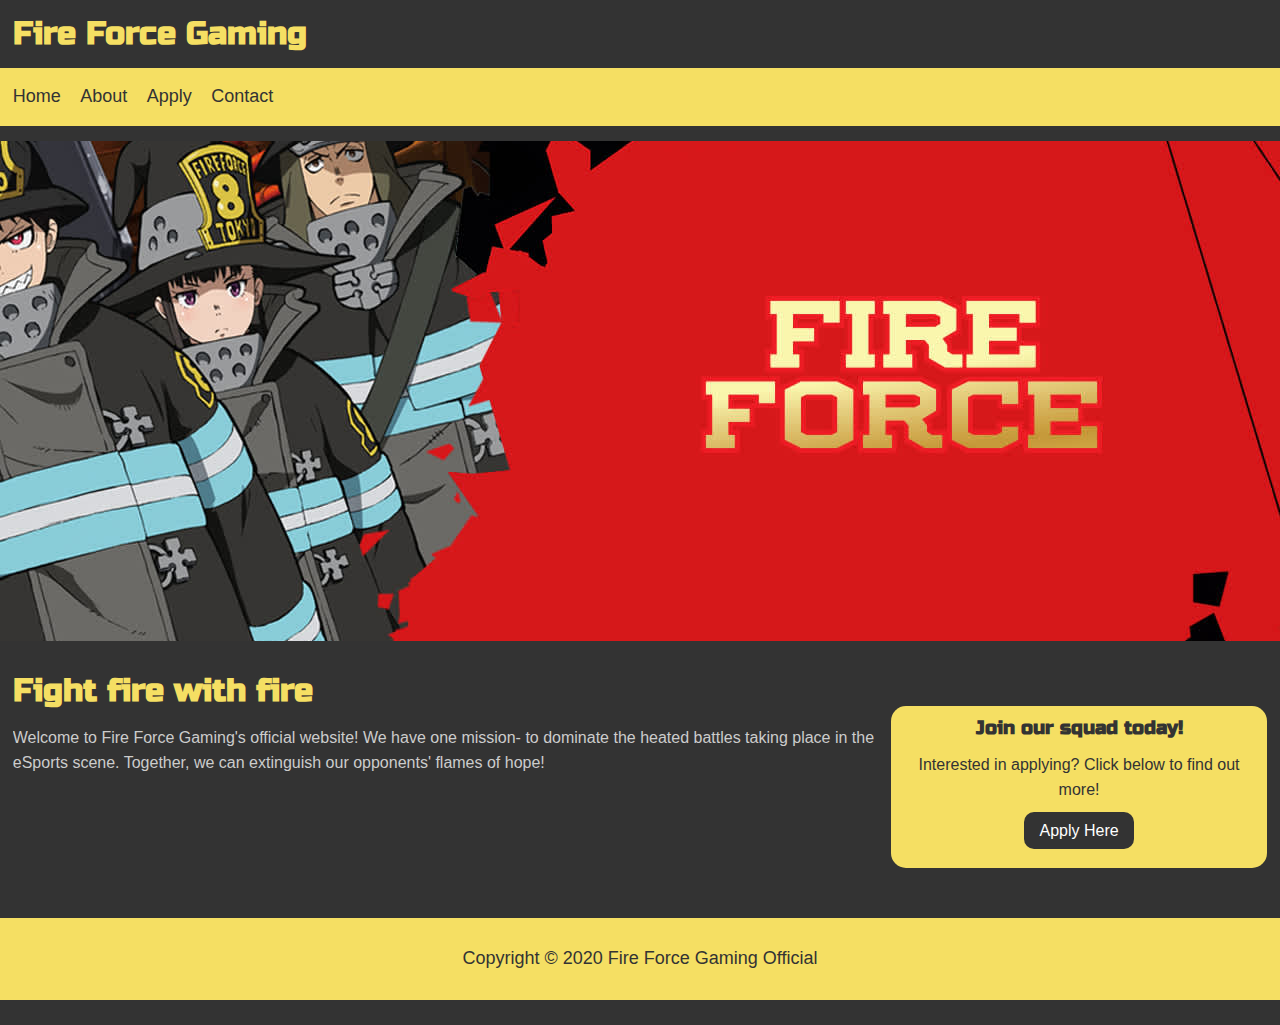
<file: index.html>
<!DOCTYPE html>
<html>
  <head>
    <title>Fire Force Gaming Official Website</title>
    <meta name="viewport" content="width=device-width">
    <link rel="stylesheet" type="text/css" href="css/style.css">
    <link rel="stylesheet" type="text/css" media="screen and (max-width:768px)" href="css/mobile.css">
    <link href="https://fonts.googleapis.com/css?family=Russo+One&display=swap" rel="stylesheet"> 
  </head>
  <body>
    <header id="main-header">
      <div class="container">
      <h1><a href="index.html">Fire Force Gaming</a></h1>
      </div>
    </header>
    <nav id="navbar">
      <div class="container">
        <ul>
          <li class="current"><a href="index.html">Home</a></li>
          <li><a href="about.html">About</a></li>
          <li><a href="apply.html">Apply</a></li>
          <li><a href="contact.html">Contact</a></li>
        </ul>
      </div>
    </nav>
    
    <section id="showcase">
      <div class="container">
      </div>
    </section>

    <div class="container">
      <section id="main">
        <h1>Fight fire with fire</h1>
        <p>Welcome to Fire Force Gaming's official website! We have one mission- to dominate the heated battles taking place in the eSports scene. Together, we can extinguish our opponents' flames of hope!</p>
      </section>

    <aside id="sidebar">
      <h3>Join our squad today!</h3>
      <p>Interested in applying? Click below to find out more!</p>
      <p><a class="button" href="">Apply Here</a></p>
    </aside>
    </div>

    <footer id="main-footer">
      <p>Copyright &copy; 2020 Fire Force Gaming Official</p>
    </footer>
  </body>
</html>
</file>
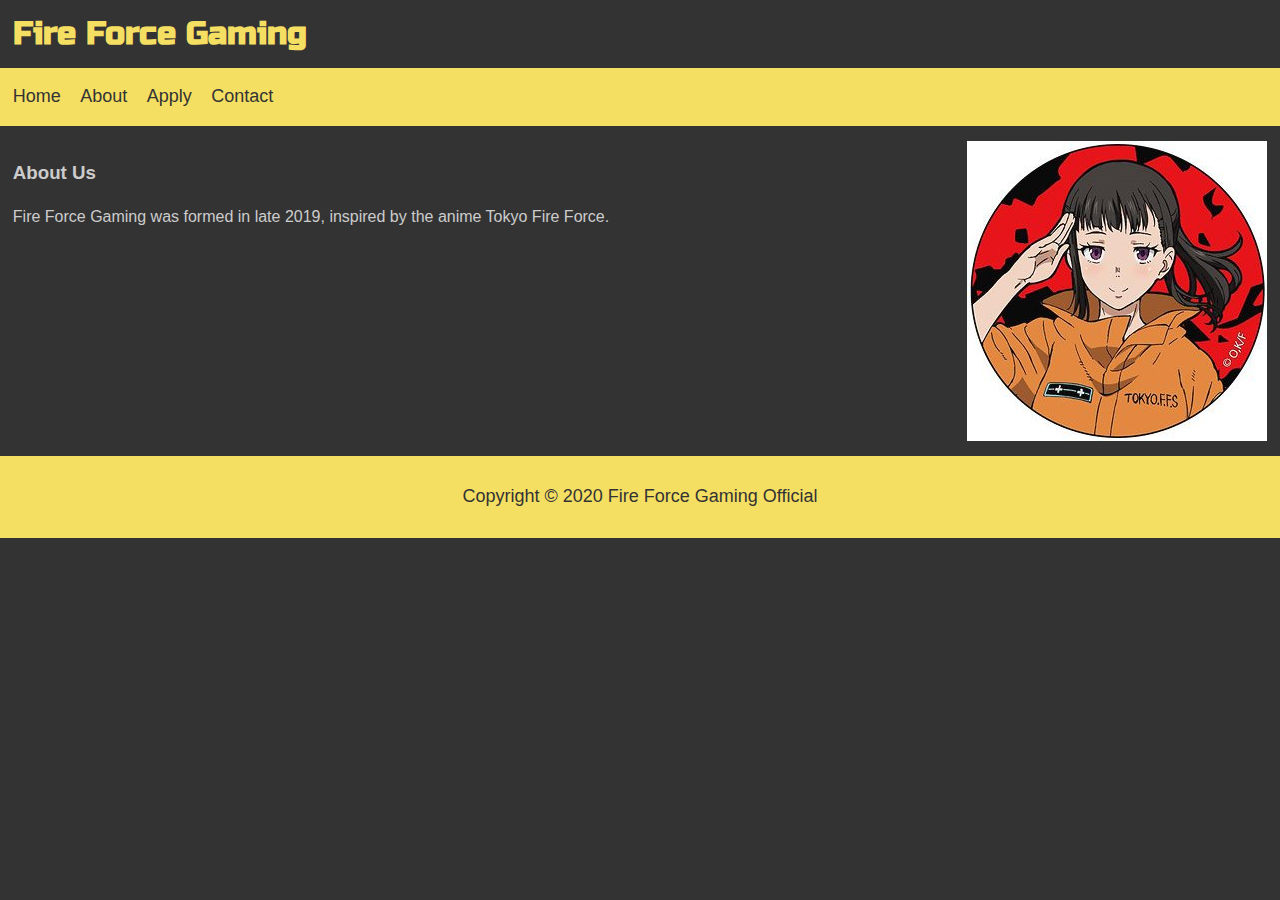
<file: about.html>
<!DOCTYPE html>
<html>
  <head>
    <title>Fire Force Gaming Official Website</title>
    <meta name="viewport" content="width=device-width">
    <link rel="stylesheet" type="text/css" href="css/style.css">
    <link href="https://fonts.googleapis.com/css?family=Russo+One&display=swap" rel="stylesheet"> 
  </head>
  <body>
    <header id="main-header">
      <div class="container">
      <h1><a href="index.html">Fire Force Gaming</a></h1>
      </div>
    </header>
    <nav id="navbar">
      <div class="container">
        <ul>
          <li><a href="index.html">Home</a></li>
          <li class="current"><a href="about.html">About</a></li>
          <li><a href="apply.html">Apply</a></li>
          <li><a href="contact.html">Contact</a></li>
        </ul>
      </div>
    </nav>

    <section id="profile">
      <div class="container">
        <div class="main-about">
        <h3>About Us</h3>
        <p>Fire Force Gaming was formed in late 2019, inspired by the anime Tokyo Fire Force.</p>
        </div>
        <img src="./images/makiProfilePic.jpg">
      </div>
    </section>

    <footer id="main-footer">
      <p>Copyright &copy; 2020 Fire Force Gaming Official</p>
    </footer>
  </body>
</html>
</file>
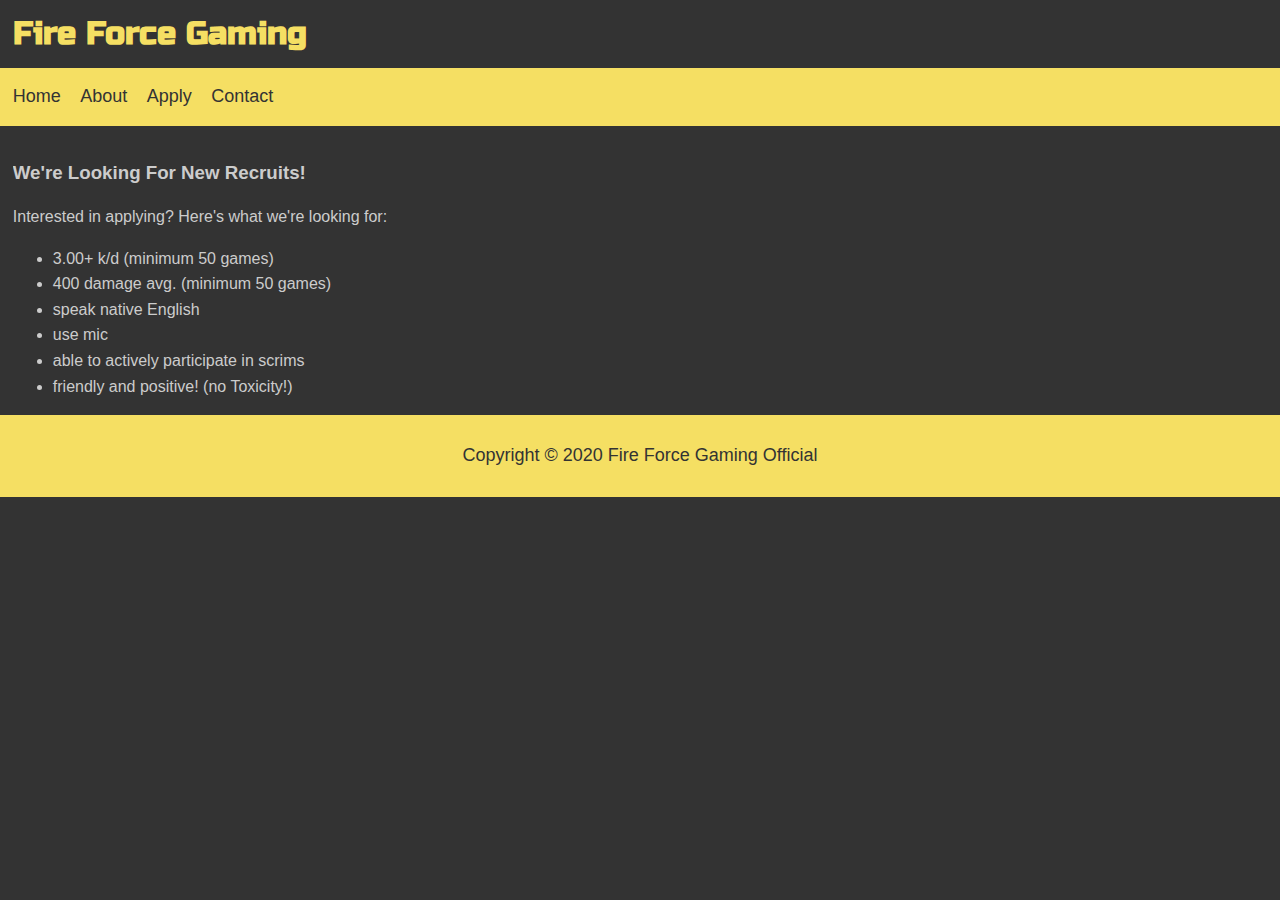
<file: apply.html>
<!DOCTYPE html>
<html>
  <head>
    <title>Fire Force Gaming Official Website</title>
    <meta name="viewport" content="width=device-width">
    <link rel="stylesheet" type="text/css" href="css/style.css">
    <link href="https://fonts.googleapis.com/css?family=Russo+One&display=swap" rel="stylesheet"> 
  </head>
  <body>
    <header id="main-header">
      <div class="container">
      <h1><a href="index.html">Fire Force Gaming</a></h1>
      </div>
    </header>
    <nav id="navbar">
      <div class="container">
        <ul>
          <li><a href="index.html">Home</a></li>
          <li><a href="about.html">About</a></li>
          <li class="current"><a href="apply.html">Apply</a></li>
          <li><a href="contact.html">Contact</a></li>
        </ul>
      </div>
    </nav>

    <div class="container">
    <h3>We're Looking For New Recruits!</h3>
    <p>Interested in applying? Here's what we're looking for:</p>
    <ul>
      <li>3.00+ k/d (minimum 50 games)</li>
      <li>400 damage avg. (minimum 50 games)</li>
      <li>speak native English</li>
      <li>use mic</li>
      <li>able to actively participate in scrims</li>
      <li>friendly and positive! (no Toxicity!)</li>
    </ul>
    </div>

    <footer id="main-footer">
      <p>Copyright &copy; 2020 Fire Force Gaming Official</p>
    </footer>
  </body>
</html>
</file>
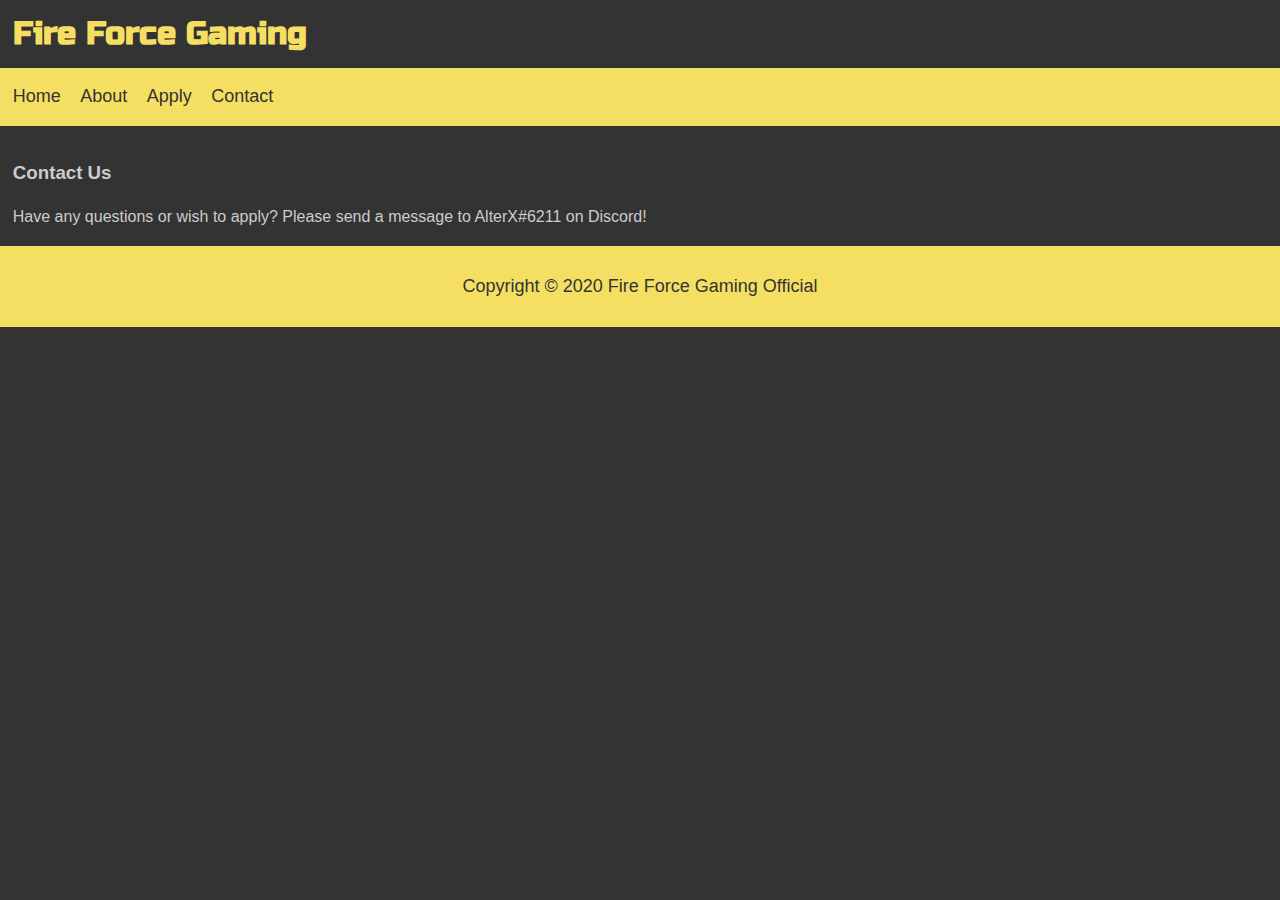
<file: contact.html>
<!DOCTYPE html>
<html>
  <head>
    <title>Fire Force Gaming Official Website</title>
    <meta name="viewport" content="width=device-width">
    <link rel="stylesheet" type="text/css" href="css/style.css">
    <link href="https://fonts.googleapis.com/css?family=Russo+One&display=swap" rel="stylesheet"> 
  </head>
  <body>
    <header id="main-header">
      <div class="container">
      <h1><a href="index.html">Fire Force Gaming</a></h1>
      </div>
    </header>
    <nav id="navbar">
      <div class="container">
        <ul>
          <li><a href="index.html">Home</a></li>
          <li><a href="about.html">About</a></li>
          <li><a href="apply.html">Apply</a></li>
          <li class="current"><a href="contact.html">Contact</a></li>
        </ul>
      </div>
    </nav>

    <div class="container">
    <h3>Contact Us</h3>
    <p>Have any questions or wish to apply? Please send a message to AlterX#6211 on Discord!</p>
    </div>

    <footer id="main-footer">
      <p>Copyright &copy; 2020 Fire Force Gaming Official</p>
    </footer>
  </body>
</html>
</file>
<file: css/style.css>
body{
  background-color:#333;
  color:#ccc;
  font-family:Arial, Helvetica, sans-serif;
  font-size:16px;
  line-height:1.6em;
  margin:0;
  margin-bottom:25px;
}

.container{
  width: 98%;
  margin:auto;
  overflow:hidden;
}

#main-header a{
  font-family: 'Russo One', sans-serif;
  color:rgb(245, 223, 99);
}


#navbar{
  background-color:rgb(245, 223, 99);
  color:#ccc;
  border-bottom:#333 15px solid;
  overflow:auto; /*traversy used this and said it allows background to show no matter what */
}

#navbar ul{
  padding:0;
  list-style:none;
}

#navbar li{
  display:inline;
}

#navbar a{
  color:#333;
  text-decoration:none;
  font-size:18px;
  padding-right:15px;
}

#navbar a:hover{
  color:gray;
}

#showcase{
  background-image:url('../images/showcase.jpg');
  background-position:right;
  min-height:500px;
  margin-bottom:15px;
  text-align:center;
}

#main{
  float:left;
  width:70%;
  padding-right:7px;
  box-sizing:border-box;
}

#main h1{
  font-family: 'Russo One', sans-serif;
  color:rgb(245, 223, 99);
}

#sidebar{
  float:right;
  width:30%;
  background:rgb(245, 223, 99);
  color:#333;
  padding-right:10px;
  padding-left:10px;
  padding-bottom:10px;
  box-sizing:border-box;
  border-radius:15px;
  margin-top:50px;
  margin-bottom:50px;
}

#sidebar h3{
  font-family: 'Russo One', sans-serif;
  margin:10px;
  text-align:center;
}

#sidebar p{
  margin:0;
  padding-top:0;
  padding-left:0;
  padding-right:0;
  padding-bottom:15px;
  text-align:center;
}

.button{
  text-align:center;
  background-color:#333;
  color:#fff;
  padding:10px 15px;
  border:none;
  border-radius:10px;
}

.button:hover{
  background:gray;
  color:#fff;
}

a{
  text-decoration:none;
}

#profile .main-about{
  float:left;
  width:60%;
}

#profile img{
  float:right;
  margin-bottom:15px;
}

footer{
  text-align:center;
  background:rgb(245, 223, 99);
  color:#333;
  padding-top:10px;
  padding-bottom:10px;
  font-size:18px;
}
</file>
<file: css/mobile.css>
#main-header{
  text-align:center;
}

#navbar{
  text-align:center;
}

#showcase{
  background-position:center;
}

#main{
  float:none;
  width:100%;
}

#main h1, #main p{
  text-align:center;
}

#sidebar{
  float:none;
  width:100%;
  margin-top:10px;
  margin-bottom:10px;
}
</file>
